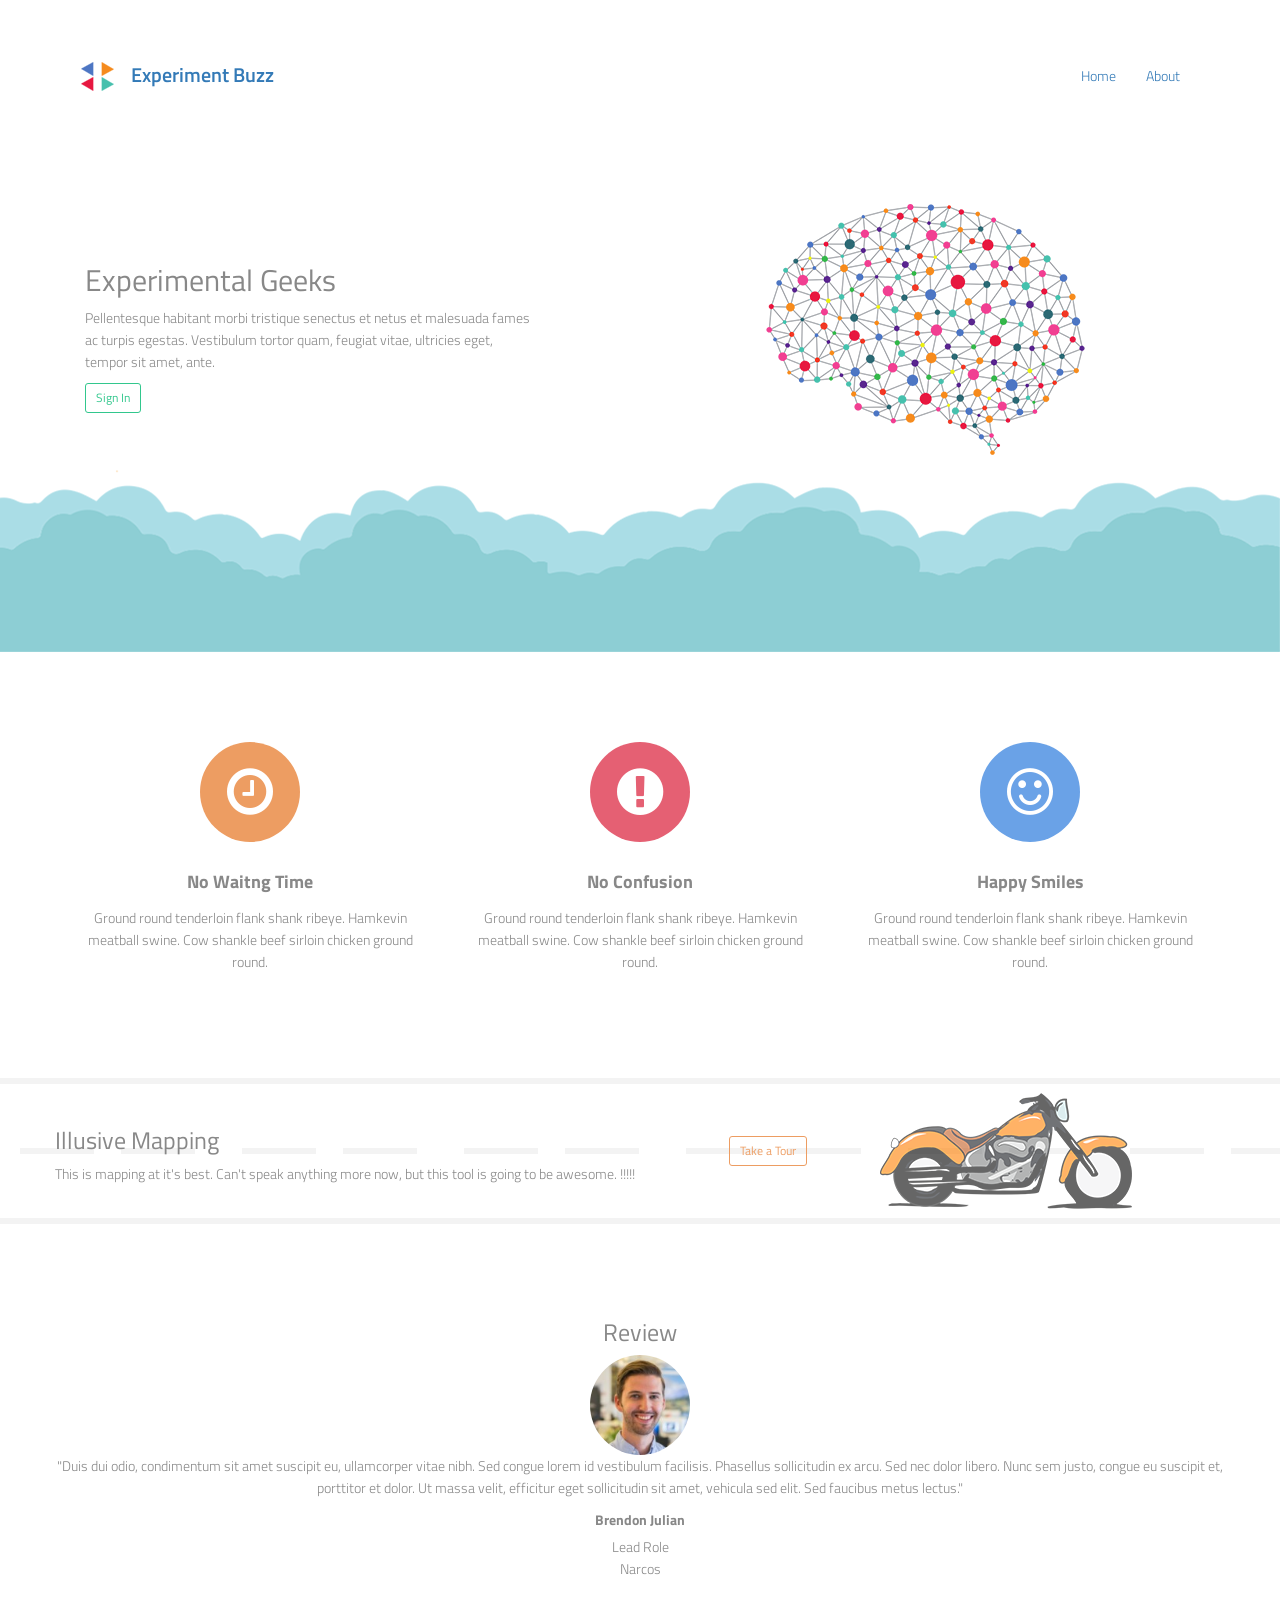
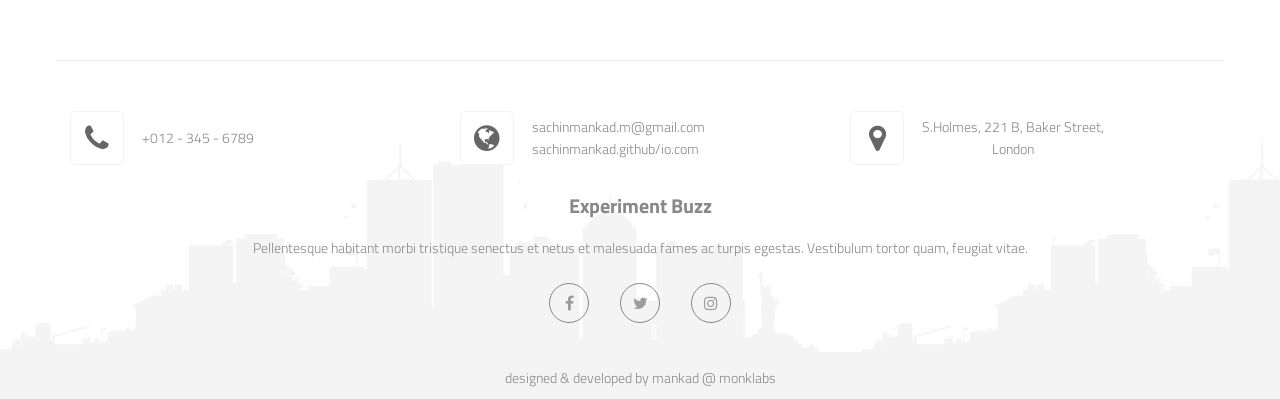
<file: index.html>
<!doctype html><html lang="en"><head><meta charset="utf-8"><title>Angular2App</title><base href="https://sachinmankad.github.io/Ang2CliApp/"><meta name="viewport" content="width=device-width,initial-scale=1"><link rel="icon" type="image/x-icon" href="favicon.ico"><link href="https://fonts.googleapis.com/css?family=Titillium+Web:300,400,600,700" rel="stylesheet"><link rel="stylesheet" href="https://maxcdn.bootstrapcdn.com/bootstrap/3.3.7/css/bootstrap.min.css"><link rel="stylesheet" href="https://maxcdn.bootstrapcdn.com/font-awesome/4.7.0/css/font-awesome.min.css"><link href="styles.4f43501f9812780a6fc1.bundle.css" rel="stylesheet"/></head><body><app-root></app-root><script src="https://code.jquery.com/jquery-1.12.4.min.js" integrity="sha256-ZosEbRLbNQzLpnKIkEdrPv7lOy9C27hHQ+Xp8a4MxAQ=" crossorigin="anonymous"></script><script type="text/javascript" src="https://maxcdn.bootstrapcdn.com/bootstrap/3.3.7/js/bootstrap.min.js"></script><script type="text/javascript" src="inline.036d77dd63201ee0224e.bundle.js"></script><script type="text/javascript" src="polyfills.67d068662b88f84493d2.bundle.js"></script><script type="text/javascript" src="vendor.5ad0bc1e3db0a70361b6.bundle.js"></script><script type="text/javascript" src="main.0f2935a6f42bd2a95da9.bundle.js"></script></body></html>
</file>
<file: styles.4f43501f9812780a6fc1.bundle.css>
.border-green{border:1px solid green}.border-red{border:1px solid red}.border-yellow{border:1px solid #ff0}.border-blue{border:1px solid blue}.border-purple{border:1px solid purple}body{font-family:Titillium Web,sans-serif;font-size:14px;font-weight:300;line-height:22px;color:#888;background:#fff}
</file>
